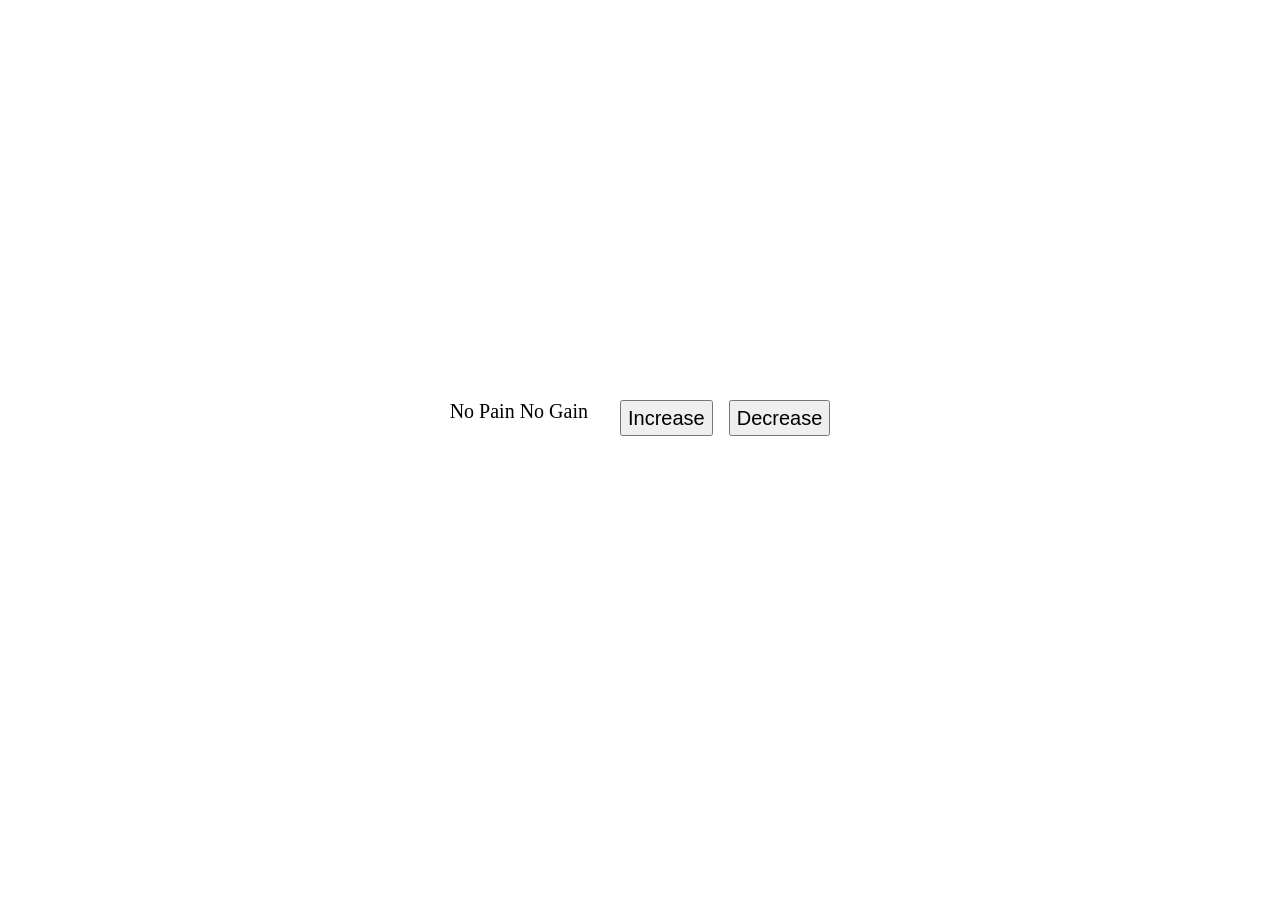
<file: q1/Index.html>
<html lang="en">
  <head>
    <meta charset="UTF-8" />
    <meta name="viewport" content="width=device-width, initial-scale=1.0" />
    <title>Document</title>
    <link rel="stylesheet" href="Style.css" />
  </head>
  <body>
    <div class="container">
      <span class="text">No Pain No Gain</span>

      <br />
      <br />
      <!-- increase button -->
      <button class="increase">Increase</button>

      <!-- decrease button -->
      <button class="decrease">Decrease</button>
    </div>

    <script src="App.js"></script>
  </body>
</html>
</file>
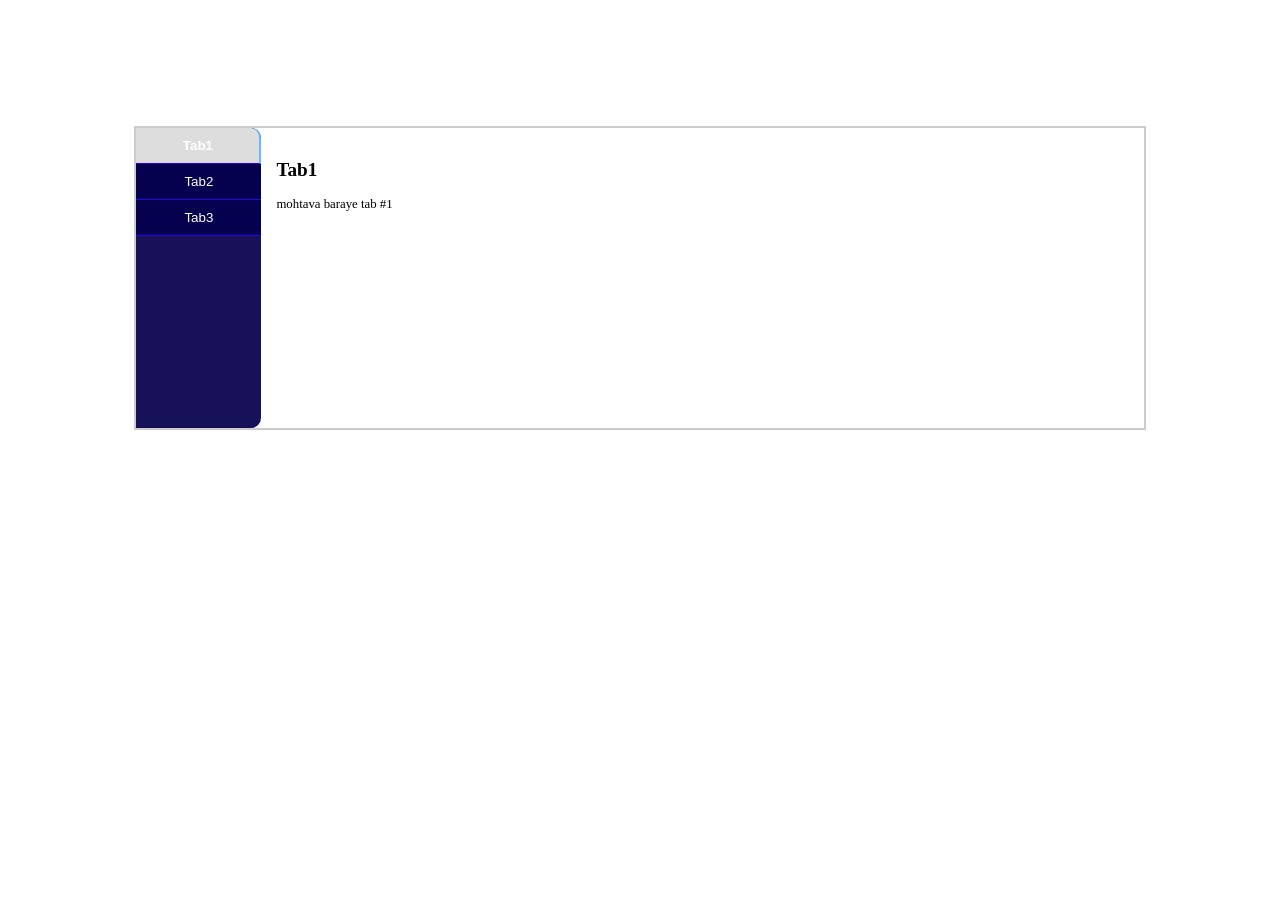
<file: q2/Index.html>
<html lang="en">
  <head>
    <meta charset="UTF-8" />
    <meta name="viewport" content="width=device-width, initial-scale=1.0" />
    <title>Document</title>
    <link rel="stylesheet" href="Style.css" />
  </head>
  <body>
    <div class="tabs">
      <div class="tabs__sidebar">
        <button class="tabs__button first tabs__button-active" data-fortab="1">
          Tab1</button
        ><button class="tabs__button" data-fortab="2">Tab2</button
        ><button class="tabs__button last" data-fortab="3">Tab3</button>
      </div>
      <div class="tabs__content tabs__content-active" data-tab="1">
        <h2>Tab1</h2>
        <p>mohtava baraye tab #1</p>
      </div>
      <div class="tabs__content" data-tab="2">
        <h2>Tab2</h2>
        <p>mohtava baraye tab #2</p>
      </div>
      <div class="tabs__content" data-tab="3">
        <h2>Tab3</h2>
        <p>mohtava baraye tab #3</p>
      </div>
    </div>
    <script src="App.js"></script>
  </body>
</html>
</file>
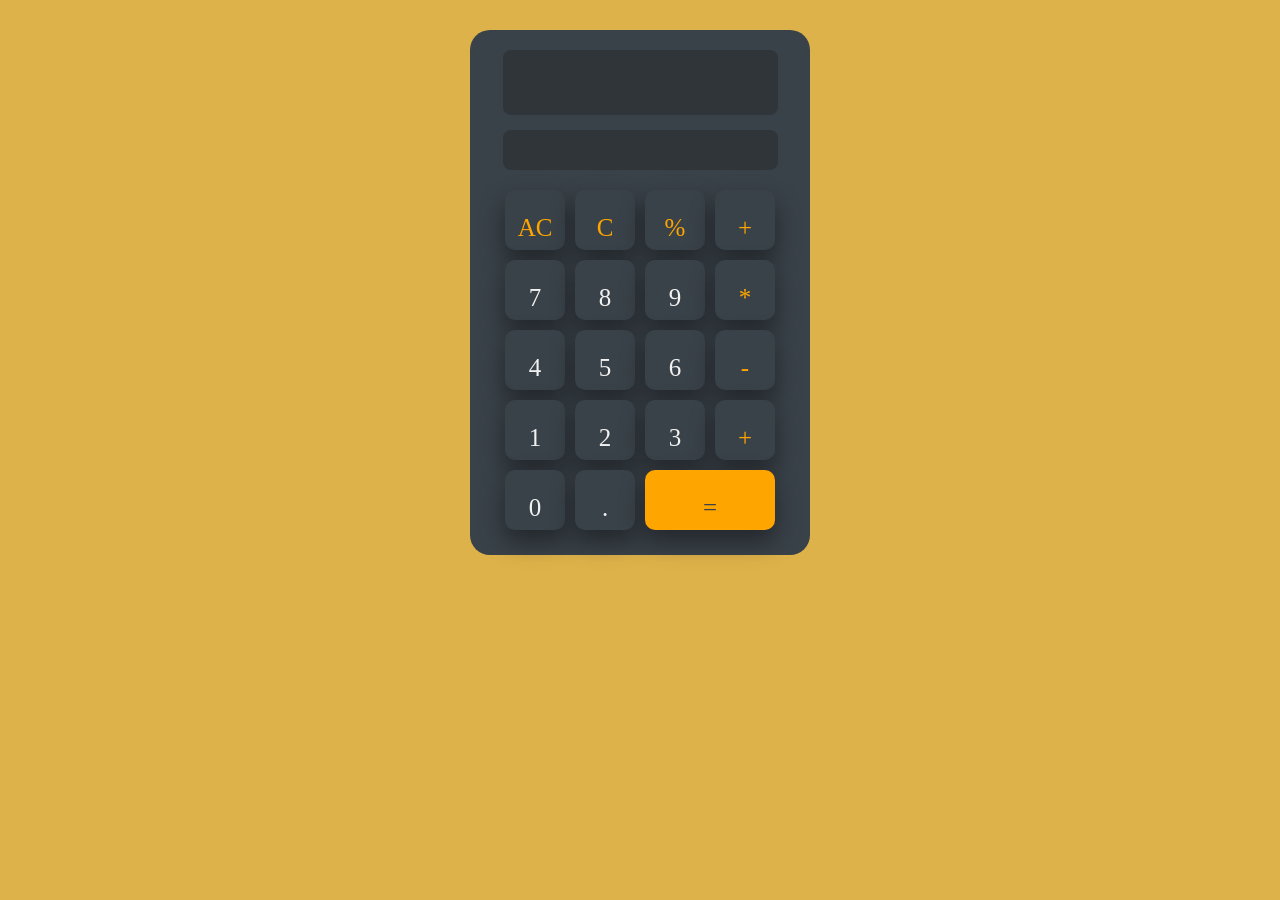
<file: q3/Index.html>
<!DOCTYPE html>
<html lang="en">
  <head>
    <meta charset="UTF-8" />
    <meta name="viewport" content="width=device-width, initial-scale=1.0" />
    <title>Document</title>
    <link rel="stylesheet" href="Style.css" />
  </head>
  <body>
    <div class="flex-container">
      <input type="text" id="input1" /><br />
      <input type="text" id="input2" /><br />
      <div class="buttons button-color">AC</div>
      <div class="buttons clear">C</div>
      <div class="buttons button-color">%</div>
      <div class="buttons button-color">+</div>
      <div class="buttons button">7</div>
      <div class="buttons button">8</div>
      <div class="buttons button">9</div>
      <div class="buttons button-color">*</div>
      <div class="buttons button">4</div>
      <div class="buttons button">5</div>
      <div class="buttons button">6</div>
      <div class="buttons button-color">-</div>
      <div class="buttons button">1</div>
      <div class="buttons button">2</div>
      <div class="buttons button">3</div>
      <div class="buttons button-color">+</div>
      <div class="buttons button">0</div>
      <div class="buttons button">.</div>
      <div class="buttons equal-button">=</div>
    </div>
    <script src="App.js"></script>
  </body>
</html>
</file>
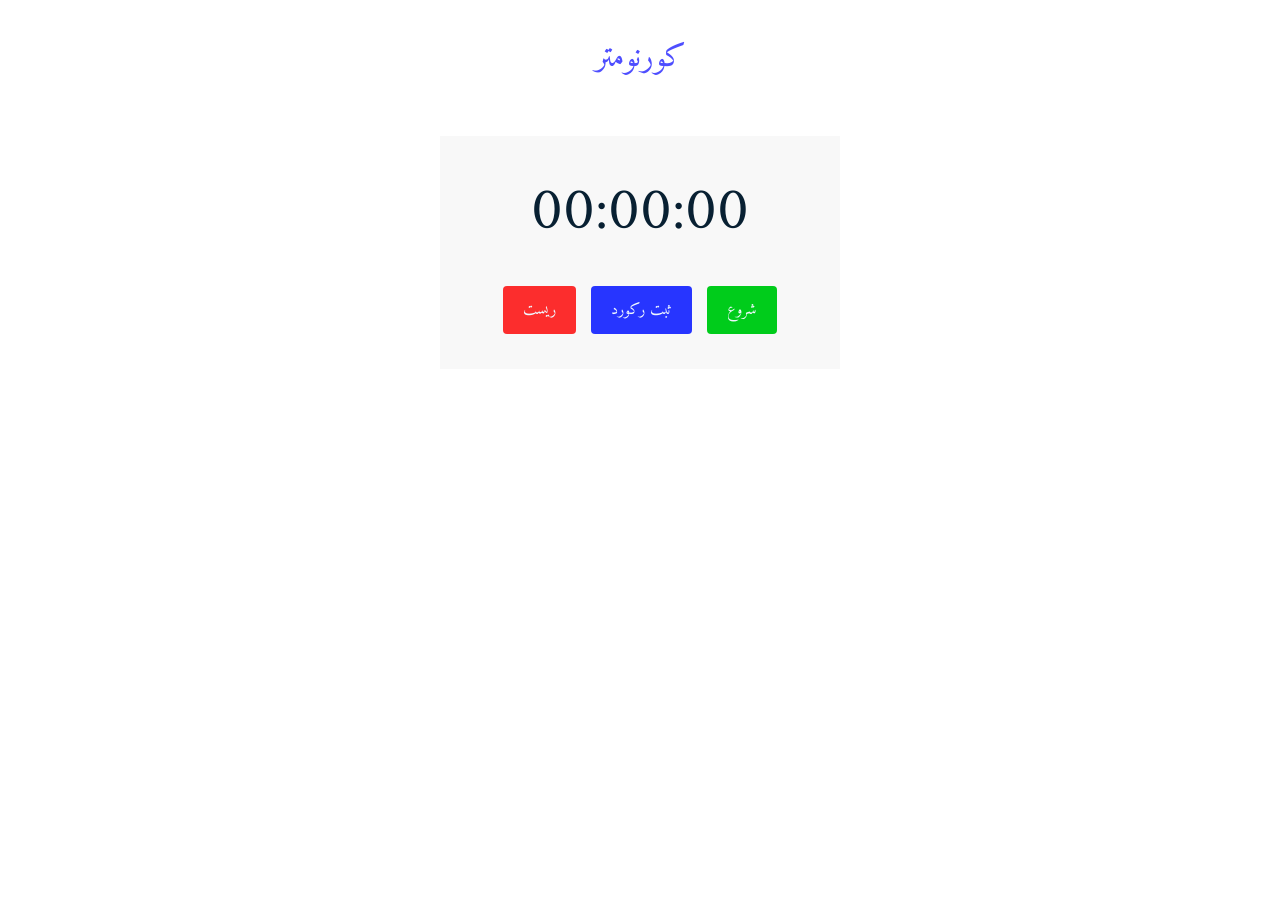
<file: q4+/Index.html>
<!DOCTYPE html>
<html dir="rtl" lang="fa">
  <head>
    <meta charset="UTF-8" />
    <meta name="viewport" content="width=device-width, initial-scale=1.0" />
    <title>kornometer</title>
    <link rel="stylesheet" href="Style.css" />
    <link rel="preconnect" href="https://fonts.googleapis.com" />
    <link rel="preconnect" href="https://fonts.gstatic.com/" crossorigin />
    <link
      href="https://fonts.googleapis.com/css2?family=Amiri:ital,wght@0,400;0,700;1,400;1,700&display=swap"
      rel="stylesheet"
    />
  </head>

  <body>
    <h1>کورنومتر</h1>
    <div class="container">
      <div class="time">00:00:00</div>
      <div class="controls">
        <button class="control start" id="start">شروع</button>
        <button class="control lap" id="lap">ثبت رکورد</button>
        <button class="control reset" id="reset">ریست</button>
      </div>
      <div class="lapping">
        <h4 id="lap1"></h4>
        <h4 id="lap2"></h4>
        <h4 id="lap3"></h4>
        <h4 id="lap4"></h4>
        <h4 id="lap5"></h4>
      </div>
    </div>
    <script src="App.js"></script>
  </body>
</html>
</file>
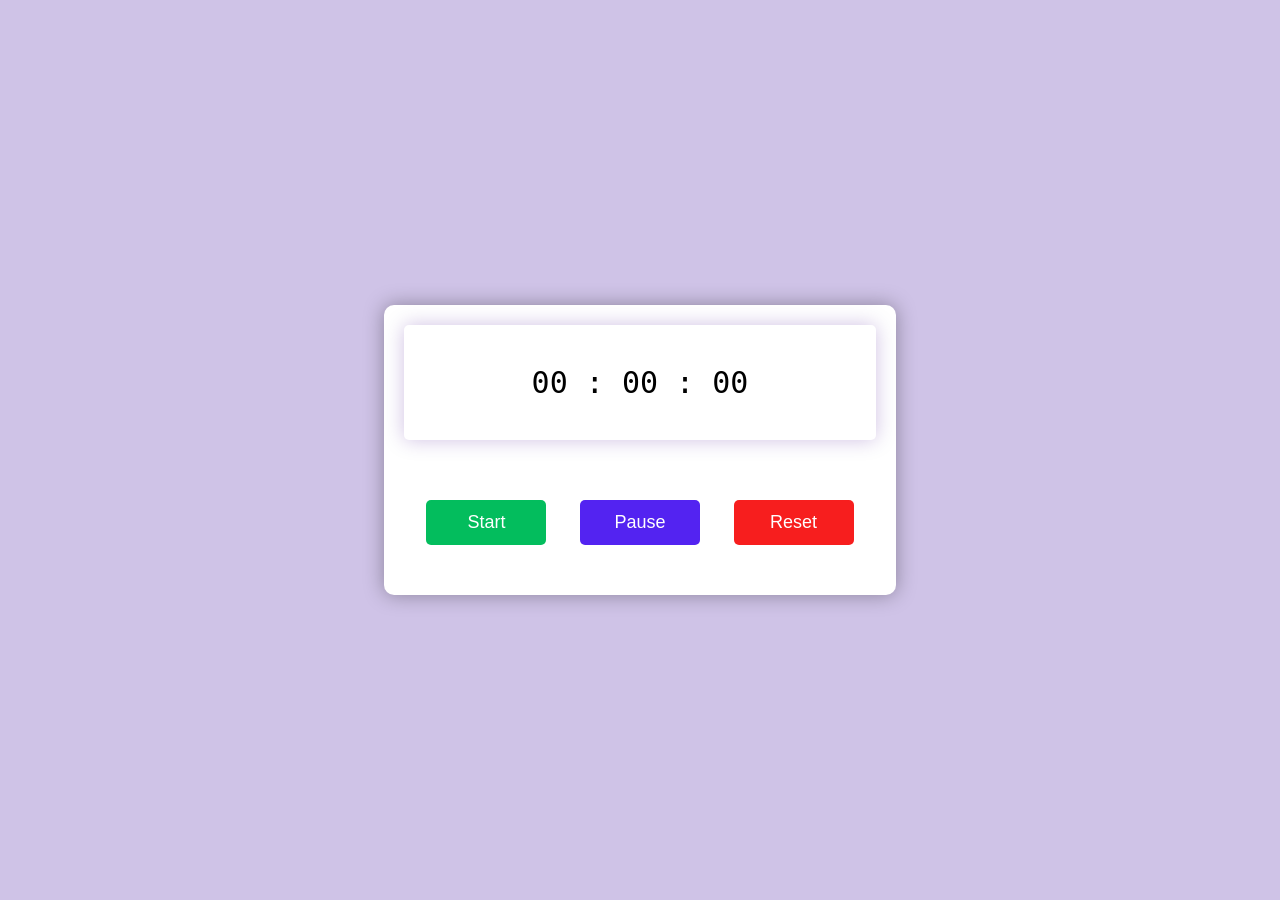
<file: q4/Index.html>
<html lang="en">
  <head>
    <meta charset="UTF-8" />
    <meta name="viewport" content="width=device-width, initial-scale=1.0" />
    <title>Document</title>
    <link rel="stylesheet" href="Style.css" />
  </head>
  <body>
    <div class="container">
      <div class="timer-display">00 : 00 : 00</div>
      <div class="buttons">
        <button id="start-timer">Start</button>
        <button id="pause-timer">Pause</button>
        <button id="reset-timer">Reset</button>
      </div>
    </div>
    <script src="App.js"></script>
  </body>
</html>
</file>
<file: q1/Style.css>
.container {
  display: flex;
  justify-content: center;
  gap: 1rem;
  margin-top: 25rem;
}
.text {
  font-size: 20px;
}

button {
  font-size: 20px;
  cursor: pointer;
}
</file>
<file: q2/Style.css>
.tabs {
  border: 2px solid #ccc;
  display: flex;
  margin-top: 10%;
  margin-left: 10%;
  margin-right: 10%;
}
.tabs__sidebar {
  width: 125px;
  /* chikar mikone daqiqan */
  flex-shrink: 0;
  background-color: #06014eee;
  border-top-right-radius: 10px;
  border-bottom-right-radius: 10px;
  height: 300px;
}
.tabs__button {
  display: block;
  padding: 10px;
  background: #06014eee;
  border: none;
  width: 100%;
  outline: none;
  cursor: pointer;
  color: #fff;
}
.tabs__button:active {
  background: #ddd;
}
.first {
  border-top-right-radius: 10px;
}

.tabs__button {
  border-bottom: 1px solid #3100e4;
}
.tabs__button-active {
  font-weight: bold;
  border-right: 2px solid rgb(107, 185, 248);
  background: #ddd;
}
.tabs__content {
  padding: 15px;
  font-size: 0.8rem;
  display: none;
}
.tabs__content-active {
  display: block;
}
</file>
<file: q3/Style.css>
body {
  background: #d29404b7;
}
.flex-container {
  display: flex;
  flex-wrap: wrap;
  background-color: #3a4249;
  width: 340px;
  justify-content: center;
  align-items: center;
  margin: auto;
  margin-top: 30px;
  padding: 20px 0;
  border-radius: 20px;
}
.buttons {
  background-color: #3a4249;
  color: #f1f1f1;
  height: 60px;
  margin: 5px;
  text-align: center;
  line-height: 75px;
  font-size: 25px;
  border-radius: 10px;
  box-shadow: 0 12px 24px 1px rgba(0, 0, 0, 0.4);
  cursor: pointer;
  width: 60px;
}
.equal-button {
  background-color: orange;
  color: #3a4249;
  flex-basis: 130px;
}
.clear {
  color: orange;
}
.button-color {
  color: orange;
}
input {
  width: 235px;
  margin-bottom: 15px;
  border: none;
  color: #f3f0f0;
  background-color: #30353a;
  border-radius: 8px;
  text-align: right;
  padding: 0 20px;
}
#input1 {
  height: 65px;
  font-size: xx-large;
}
#input2 {
  height: 40px;
  font-size: large;
}
</file>
<file: q4+/Style.css>
* {
  font-family: "Amiri", serif;
  font-weight: 400;
  box-sizing: border-box;
  padding: 0;
  margin: 0;
}

body {
  color: #082032;
}

h1 {
  margin-top: 30px;
  text-align: center;
  color: rgb(78, 78, 255);
}

.container {
  background: #f8f8f8;
  display: flex;
  flex-direction: column;
  justify-content: center;
  align-items: center;
  width: 100%;
  max-width: 400px;
  margin: 50px auto;
  padding: 25px;
}

.time {
  font-size: 60px;
  margin-bottom: 10px;
}

.controls .control {
  margin: 10px 5px;
  padding: 10px 20px 10px 20px;
  font-size: 1rem;
  border-radius: 4px;
  border: none;
  transition: 0.8s;
  cursor: pointer;
  color: aliceblue;
}

.start {
  background-color: rgb(0, 204, 27);
}
.lap {
  background-color: rgb(39, 53, 255);
}
.reset {
  background-color: rgb(252, 45, 45);
}

.lapping {
  display: flex;
  flex-direction: column;
  align-items: center;
  width: 100%;
  overflow: scroll;
}
</file>
<file: q4/Style.css>
*,
*:before,
*:after {
  padding: 0;
  margin: 0;
  box-sizing: border-box;
}

body {
  background: #cfc3e7;
}

.container {
  background-color: #fff;
  width: 40%;
  min-width: 500px;
  position: absolute;
  transform: translate(-50%, -50%);
  top: 50%;
  left: 50%;
  padding: 20px 0;
  padding-bottom: 50px;
  border-radius: 10px;
  box-shadow: 0 0 20px rgba(0, 0, 0, 0.338);
}

.timer-display {
  position: relative;
  width: 92%;
  background: #fff;
  left: 4%;
  font-family: "Roboto mono", monospace;
  color: #000000;
  font-size: 30px;
  padding: 40px;
  display: flex;
  align-items: center;
  justify-content: space-around;
  border-radius: 5px;
  box-shadow: 0 0 20px rgba(65, 5, 145, 0.25);
}

.buttons {
  width: 90%;
  margin: 60px auto 0 auto;
  display: flex;
  justify-content: space-around;
}

.buttons button {
  width: 120px;
  height: 45px;
  background-color: #03bd5d;
  color: #fff;
  border: none;
  font-family: "Poppins", sans-serif;
  font-size: 18px;
  border-radius: 5px;
  cursor: pointer;
  outline: none;
}

.buttons button:nth-last-child(2) {
  background-color: #5323f1;
}

.buttons button:nth-last-child(1) {
  background-color: #f71e1e;
}

.buttons button:hover {
  box-shadow: 0 0 20px rgba(0, 0, 0, 0.25);
}
</file>
